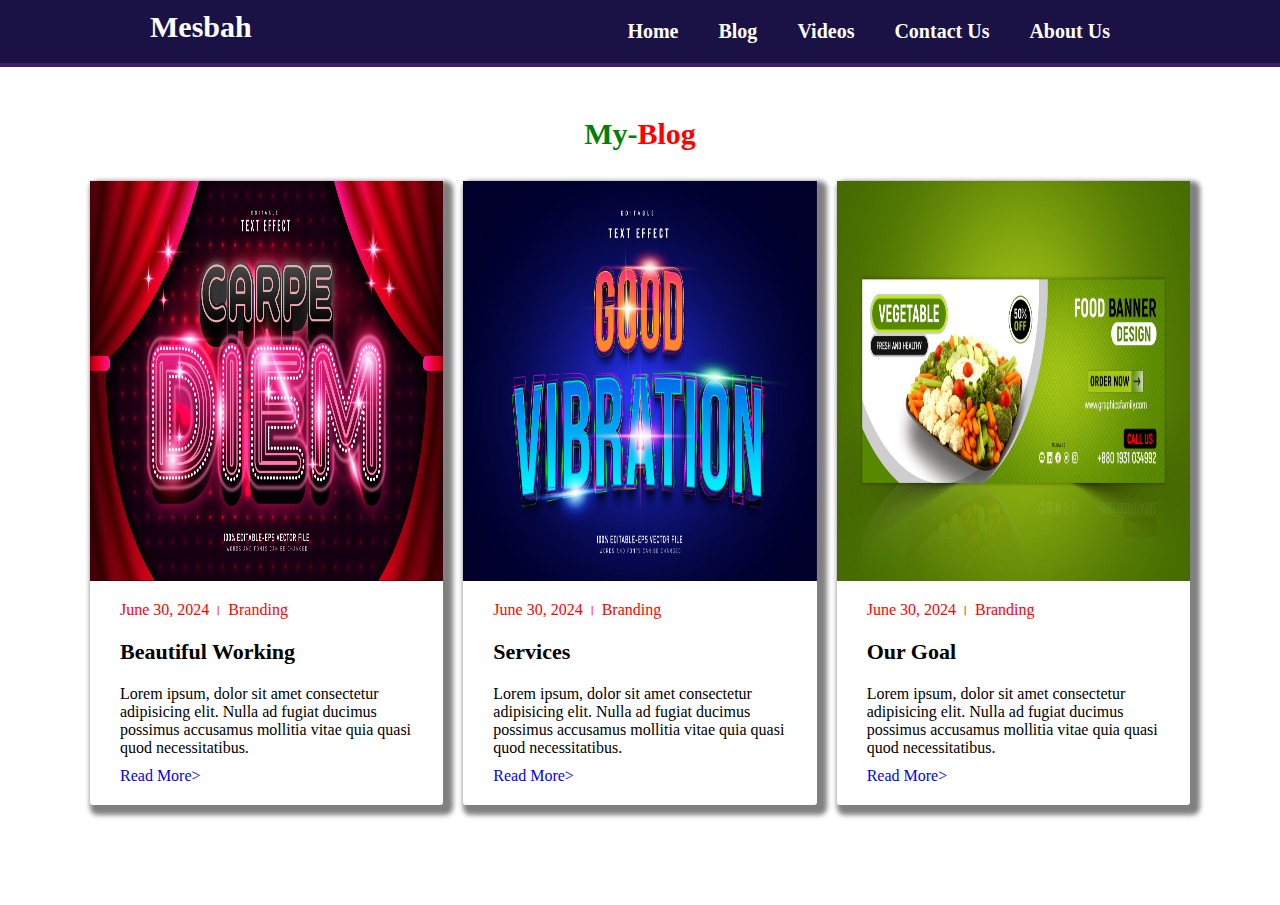
<file: extra_pages/blog.html>
<!DOCTYPE html>
<html lang="en">

<head>
  <meta charset="UTF-8">
  <meta name="viewport" content="width=device-width, initial-scale=1.0">
  <title>Blog</title>
  <link rel="stylesheet" href="blog.css">
</head>

<body>
  <nav>
    <div>
      <h2> Mesbah </h2>
    </div>
    <ul>
      <li> <a href="../index.html">Home</a> </li>
      <li> <a href="#">Blog</a> </li>
      <li> <a href="../extra_pages/videos.html">Videos</a> </li>
      <li> <a href="../extra_pages/contact.html">Contact Us</a> </li>
      <li> <a href="#">About Us</a> </li>
    </ul>
  </nav>

  <article>

    <div id="article-container">
      <h2 class="article-title">My- <span>Blog</span></h2>
      <div id="blog-parent">

        <div class="single-blog">
          <div class="single-img-div">
            <img src="../images/blog1.jpg" alt="">
          </div>
          <div class="single-text-div">
            <span> June 30, 2024 । Branding</span>
            <h3> Beautiful Working </h3>
            <p>Lorem ipsum, dolor sit amet consectetur adipisicing elit. Nulla ad fugiat ducimus possimus accusamus
              mollitia vitae quia quasi quod necessitatibus.</p>
            <a href="#">Read More> </a>
          </div>
        </div>
        <div class="single-blog">
          <div class="single-img-div">
            <img src="../images/blog2.jpg" alt="">
          </div>
          <div class="single-text-div">
            <span> June 30, 2024 । Branding</span>
            <h3> Services </h3>
            <p>Lorem ipsum, dolor sit amet consectetur adipisicing elit. Nulla ad fugiat ducimus possimus accusamus
              mollitia vitae quia quasi quod necessitatibus.</p>
            <a href="#">Read More> </a>
          </div>
        </div>
        <div class="single-blog">
          <div class="single-img-div">
            <img src="../images/blog3.jpg" alt="">
          </div>
          <div class="single-text-div">
            <span> June 30, 2024 । Branding</span>
            <h3> Our Goal </h3>
            <p>Lorem ipsum, dolor sit amet consectetur adipisicing elit. Nulla ad fugiat ducimus possimus accusamus
              mollitia vitae quia quasi quod necessitatibus.</p>
            <a href="#">Read More> </a>
          </div>
        </div>

      </div>
    </div>

  </article>


</body>

</html>
</file>
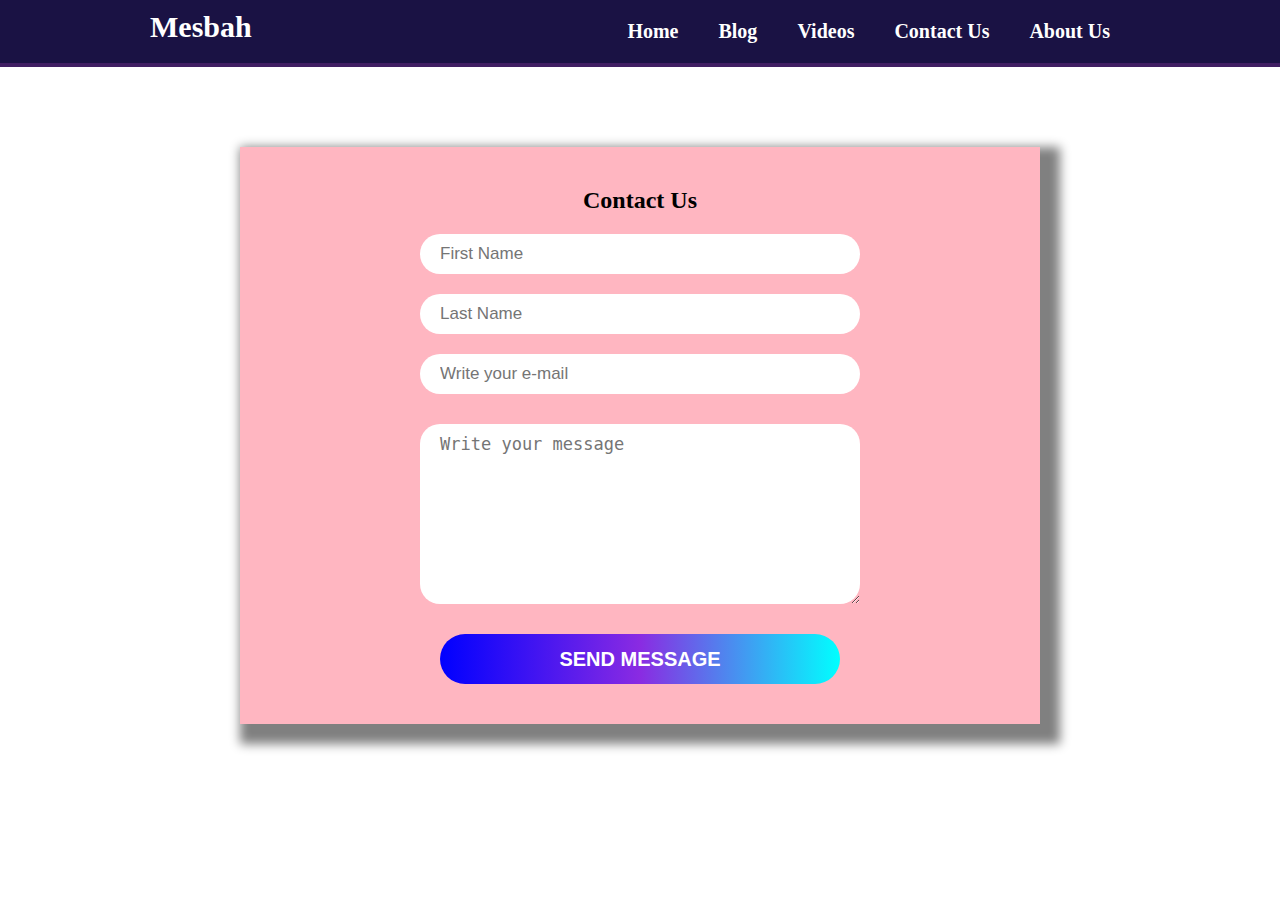
<file: extra_pages/contact.html>
<!DOCTYPE html>
<html lang="en">

<head>
  <meta charset="UTF-8">
  <meta name="viewport" content="width=device-width, initial-scale=1.0">
  <title>contact form</title>
  <!-- css file link start -->
  <link rel="stylesheet" href="contact.css">
  <!-- css file link finish -->
</head>

<body>
  <nav>
    <div>

      <h2> Mesbah </h2>
    </div>
    <ul>
      <li> <a href="../index.html">Home</a> </li>
      <li> <a href="blog.html">Blog</a> </li>
      <li> <a href="videos.html">Videos</a> </li>
      <li> <a href="#">Contact Us</a> </li>
      <li> <a href="#">About Us</a> </li>
    </ul>
  </nav>

  <form>
    <h2> Contact Us </h2>

    <div id="name-email-parent">
      <input type="text" name="" placeholder="First Name" required>
      <input type="text" name="" placeholder="Last Name" required>
      <input type="email" name="" placeholder="Write your e-mail" required>
    </div>
    <textarea name="" id="" cols="30" rows="8" placeholder="Write your message" required></textarea>
    <input class="form-btn" type="submit" value="Send Message">

  </form>
</body>

</html>
</file>
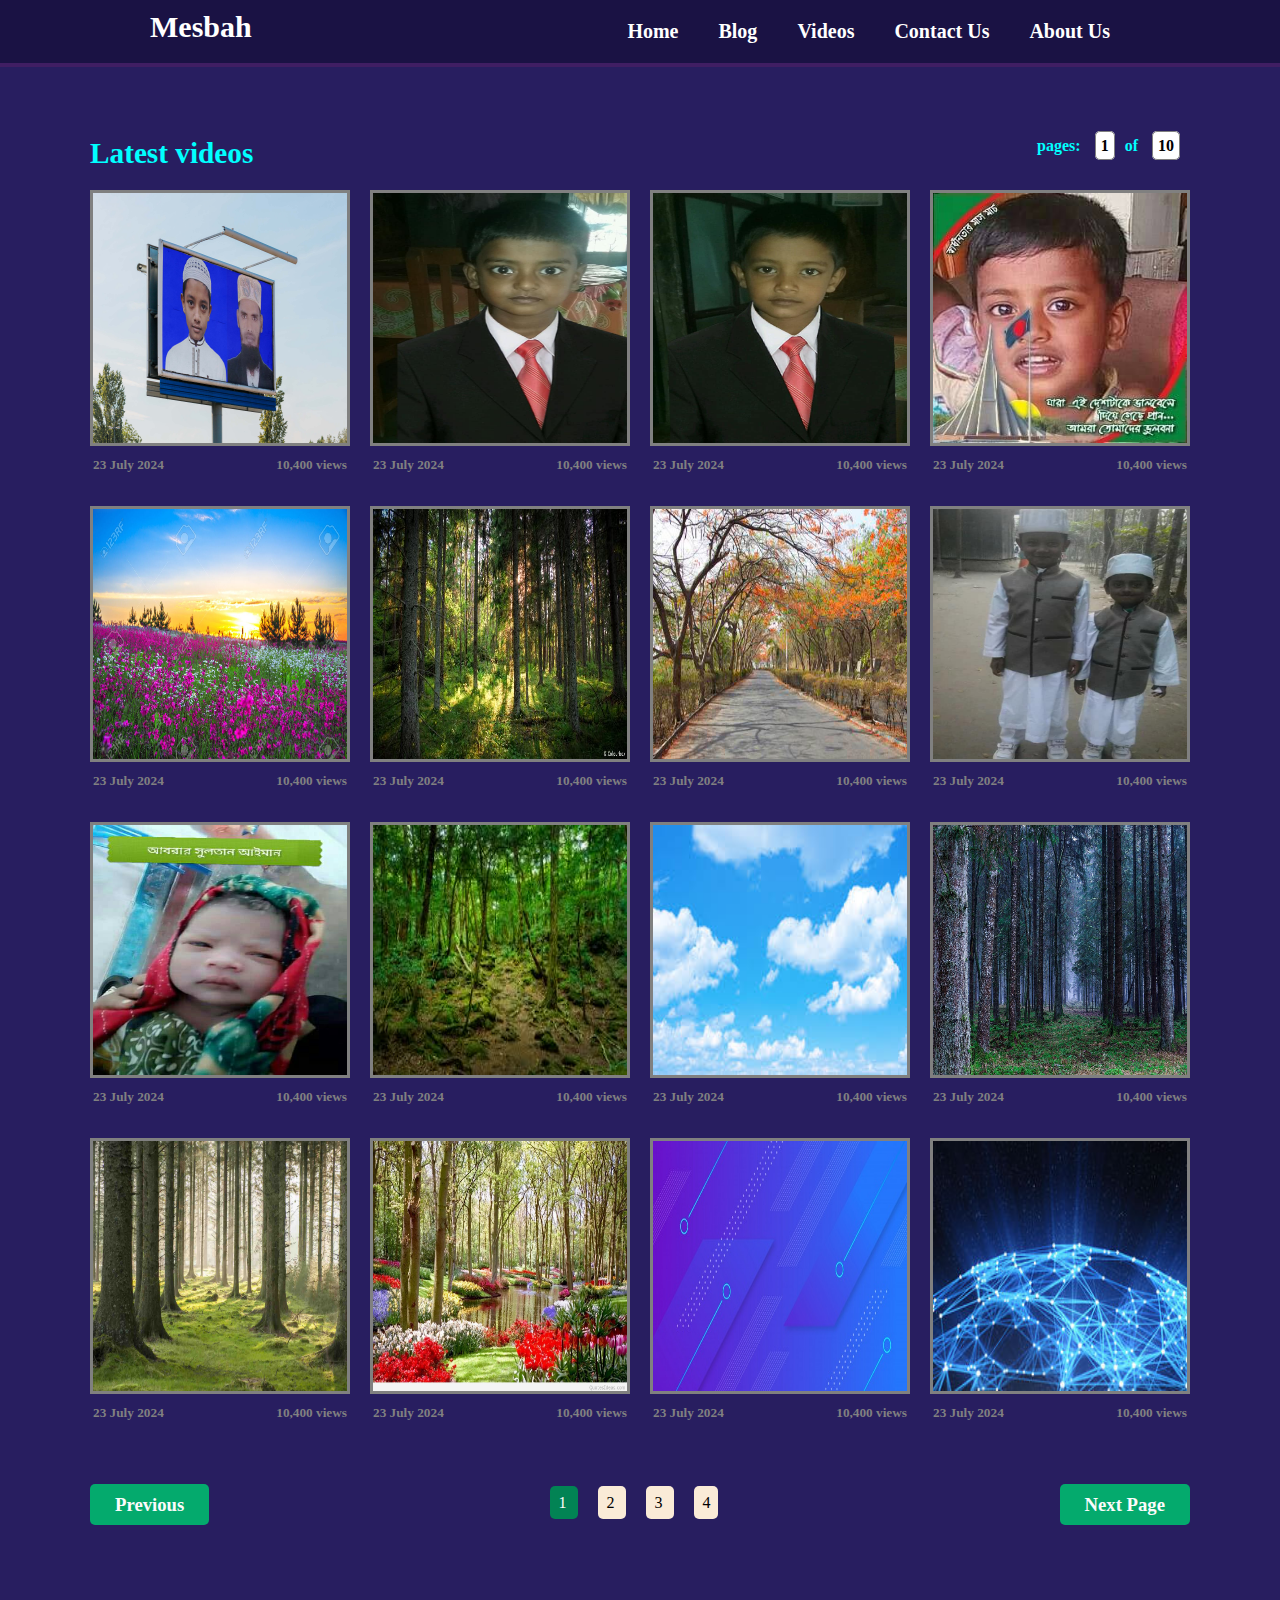
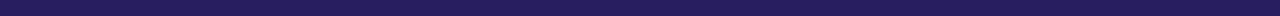
<file: extra_pages/videos.html>
<!DOCTYPE html>
<html lang="en">

<head>
  <meta charset="UTF-8">
  <meta name="viewport" content="width=device-width, initial-scale=1.0">
  <title>Multiple Pages Website</title>
  <link rel="stylesheet" href="videos.css">
</head>

<body>
  <nav>
    <div>
      <h2> Mesbah </h2>
    </div>
    <ul>
      <li> <a href="../index.html">Home</a> </li>
      <li> <a href="../extra_pages/blog.html">Blog</a> </li>
      <li> <a href="#">Videos</a> </li>
      <li> <a href="../extra_pages/contact.html">Contact Us</a> </li>
      <li> <a href="#">About Us</a> </li>
    </ul>
  </nav>
  <main>
    <div id="main-section">
      <div id="latest-video-parent">
        <div class="latest-video-text">
          <h3> Latest videos </h3>
        </div>
        <div>
          <h4 class="latest-pages"> pages: <span>1</span>of <span>10</span></h4>
        </div>
      </div>
      <div id="single-items-parent">
        <div class="single-items">
          <img src="../images/28.jpg" alt="pic-1">
          <div>
            <h5> 23 July 2024 </h5>
            <h5> 10,400 views </h5>
          </div>
        </div>
        <div class="single-items">
          <img src="../images/22.jpg" alt="">
          <div>
            <h5> 23 July 2024 </h5>
            <h5> 10,400 views </h5>
          </div>
        </div>
        <div class="single-items">
          <img src="../images/23.jpg" alt="">
          <div>
            <h5> 23 July 2024 </h5>
            <h5> 10,400 views </h5>
          </div>
        </div>
        <div class="single-items">
          <img src="../images/24.jpg" alt="">
          <div>
            <h5> 23 July 2024 </h5>
            <h5> 10,400 views </h5>
          </div>
        </div>
        <div class="single-items">
          <img src="../images/05.jpg" alt="">
          <div>
            <h5> 23 July 2024 </h5>
            <h5> 10,400 views </h5>
          </div>
        </div>
        <div class="single-items">
          <img src="../images/06.jpg" alt="">
          <div>
            <h5> 23 July 2024 </h5>
            <h5> 10,400 views </h5>
          </div>
        </div>
        <div class="single-items">
          <img src="../images/07.jpg" alt="">
          <div>
            <h5> 23 July 2024 </h5>
            <h5> 10,400 views </h5>
          </div>
        </div>
        <div class="single-items">
          <img src="../images/25.jpg" alt="">
          <div>
            <h5> 23 July 2024 </h5>
            <h5> 10,400 views </h5>
          </div>
        </div>
        <div class="single-items">
          <img src="../images/26.jpg" alt="">
          <div>
            <h5> 23 July 2024 </h5>
            <h5> 10,400 views </h5>
          </div>
        </div>
        <div class="single-items">
          <img src="../images/10.jpg" alt="">
          <div>
            <h5> 23 July 2024 </h5>
            <h5> 10,400 views </h5>
          </div>
        </div>
        <div class="single-items">
          <img src="../images/11.jpg" alt="">
          <div>
            <h5> 23 July 2024 </h5>
            <h5> 10,400 views </h5>
          </div>
        </div>
        <div class="single-items">
          <img src="../images/12.jpg" alt="">
          <div>
            <h5> 23 July 2024 </h5>
            <h5> 10,400 views </h5>
          </div>
        </div>
        <div class="single-items">
          <img src="../images/13.jpg" alt="">
          <div>
            <h5> 23 July 2024 </h5>
            <h5> 10,400 views </h5>
          </div>
        </div>
        <div class="single-items">
          <img src="../images/14.jpg" alt="">
          <div>
            <h5> 23 July 2024 </h5>
            <h5> 10,400 views </h5>
          </div>
        </div>
        <div class="single-items">
          <img src="../images/15.jpg" alt="">
          <div>
            <h5> 23 July 2024 </h5>
            <h5> 10,400 views </h5>
          </div>
        </div>
        <div class="single-items">
          <img src="../images/16.jpg" alt="">
          <div>
            <h5> 23 July 2024 </h5>
            <h5> 10,400 views </h5>
          </div>
        </div>

      </div>
      <div id="previous-next-parent">
        <h3> <a href="#"> Previous </a></h3>

        <div>
          <a href="#"> 1 </a>
          <a href="#"> 2 </a>
          <a href="#"> 3 </a>
          <a href="#"> 4 </a>
        </div>

        <h3> <a href="#"> Next Page </a> </h3>
        </>

      </div>
  </main>
</body>

</html>
</file>
<file: extra_pages/blog.css>
* {
  margin: 0;
  padding: 0;
}
/* blog css start */
nav {
  display: flex;
  justify-content: space-between;
  background-color: #1a1244;
  padding: 10px 150px;
  border-bottom: 4px solid #401e63;
  position: sticky;
  top: 0;
}
nav ul {
  display: flex;
}
nav ul li {
  list-style: none;
  margin: 10px 5px;
}
nav ul li a {
  text-decoration: none;
  color: #ffffff;
  font-weight: bold;
  font-size: 20px;
  padding: 5px 15px;
  transition: 0.5s;
}
nav ul li a:hover {
  background-color: black;
  color: #ff0000;
  border-radius: 5px;
}
nav div {
  color: #fff;
  font-size: 20px;
}

/* blog css finish */
#article-container {
  width: 1100px;
  margin: 0 auto;
  margin-bottom: 100px;
}
#blog-parent {
  display: grid;
  grid-template-columns: repeat(3, 1fr);
  grid-gap: 20px;
}
.single-img-div {
  height: 400px;
}
.single-img-div img {
  height: 100%;
  width: 100%;
}
.article-title {
  color: green;
  font-size: 30px;
  display: flex;
  justify-content: center;
  font-weight: bold;
  margin-top: 50px;
  margin-bottom: 30px;
}

.article-title span {
  color: red;
  font-family: cursive;
}
.single-blog {
  box-shadow: 5px 5px 5px 5px grey;
  border-radius: 3px;
}
.single-text-div {
  padding: 20px 30px;
}
.single-text-div span {
  color: red;
}
.single-text-div h3 {
  font-size: 22px;
  margin: 20px 0;
}
.single-text-div a {
  text-decoration: none;
  display: inline-block;
  margin-top: 10px;
}
</file>
<file: extra_pages/contact.css>
* {
  margin: 0;
  padding: 0;
}
nav {
  display: flex;
  justify-content: space-between;
  background-color: #1a1244;
  padding: 10px 150px;
  border-bottom: 4px solid #401e63;
  position: sticky;
  top: 0;
}
nav ul {
  display: flex;
}
nav ul li {
  list-style: none;
  margin: 10px 5px;
}
nav ul li a {
  text-decoration: none;
  color: #ffffff;
  font-weight: bold;
  font-size: 20px;
  padding: 5px 15px;
  transition: 0.5s;
}
nav ul li a:hover {
  background-color: black;
  color: #ff0000;
  border-radius: 5px;
}
nav div {
  color: #fff;
  font-size: 20px;
}
form {
  width: 800px;
  background-color: lightpink;
  margin: 80px auto;
  padding: 40px 0;
  box-shadow: 10px 10px 10px 10px gray;
}
form h2 {
  display: flex;
  justify-content: center;
  margin-bottom: 20px;
}
#name-email-parent input {
  display: block;
  margin: 20px auto;
  width: 400px;
  height: 30px;
  border: none;
  padding: 5px 20px;
  font-size: 17px;
  border-radius: 50px;
}
form textarea {
  display: block;
  margin: 30px auto;
  width: 400px;
  border: none;
  padding: 10px 20px;
  font-size: 17px;
  border-radius: 20px;
}
.form-btn {
  display: block;
  margin: auto;
  font-size: 20px;
  padding: 10px 20px;
  width: 400px;
  height: 50px;
  border: none;
  border-radius: 30px;
  cursor: pointer;
  font-weight: bold;
  text-transform: uppercase;
  background: linear-gradient(to right, blue, blueviolet, aqua);
  color: white;
}
</file>
<file: extra_pages/videos.css>
* {
  margin: 0;
  padding: 0;
}
/* nav code start */
nav {
  display: flex;
  justify-content: space-between;
  background-color: #1a1244;
  padding: 10px 150px;
  border-bottom: 4px solid #401e63;
  position: sticky;
  top: 0;
}
nav ul {
  display: flex;
}
nav ul li {
  list-style: none;
  margin: 10px 5px;
}
nav ul li a {
  text-decoration: none;
  color: #ffffff;
  font-weight: bold;
  font-size: 20px;
  padding: 5px 15px;
  transition: 0.5s;
}
nav ul li a:hover {
  background-color: black;
  color: #ff0000;
  border-radius: 5px;
}
nav div {
  color: #fff;
  font-size: 20px;
}
/* nav code finish */

/* main area code start */
main {
  background-color: #281e60;
  padding-top: 20px;
  padding-bottom: 50px;
}
#main-section {
  width: 1100px;
  margin: 0 auto;
  padding: 50px 0;
}
#latest-video-parent {
  display: flex;
  justify-content: space-between;
}
.latest-video-text {
  font-size: 25px;
  color: aqua;
  font-weight: bold;
}
.latest-pages {
  color: aqua;
}
.latest-pages span {
  background-color: #fff;
  border: 1px solid gray;
  padding: 5px;
  color: #000;
  border-radius: 5px;
  margin: 0 10px;
  cursor: pointer;
}
#single-items-parent {
  display: grid;
  grid-template-columns: repeat(4, 1fr);
  grid-row-gap: 60px;
  grid-column-gap: 20px;
  margin-top: 20px;
}
.single-items {
  height: 250px;
  border: 3px solid gray;
}
.single-items img {
  width: 100%;
  height: 100%;
  transition: 0.5s;
  cursor: pointer;
}
.single-items:hover img {
  transform: scale(1.1);
  border-radius: 20px;
}
.single-items div {
  display: flex;
  justify-content: space-between;
  color: gray;
  margin-top: 10px;
}
#previous-next-parent {
  margin-top: 100px;
  display: flex;
  justify-content: space-between;
}
#previous-next-parent h3 a {
  background-color: #04aa6d;
  padding: 10px 25px;
  border-radius: 5px;
  transition: 0.5s;
}
#previous-next-parent h3 a:hover {
  background-color: #028354;
}
#previous-next-parent a {
  text-decoration: none;
  color: #fbfbfb;
}
#previous-next-parent div a {
  margin: 0 10px;
  background-color: antiquewhite;
  color: #000;
  padding: 8px;
  border-radius: 5px;
  border: 1px solid #8080869;
}
#previous-next-parent div a:first-child {
  background-color: #028354;
  color: #fbfbfb;
}
/* main area code finish */
</file>
